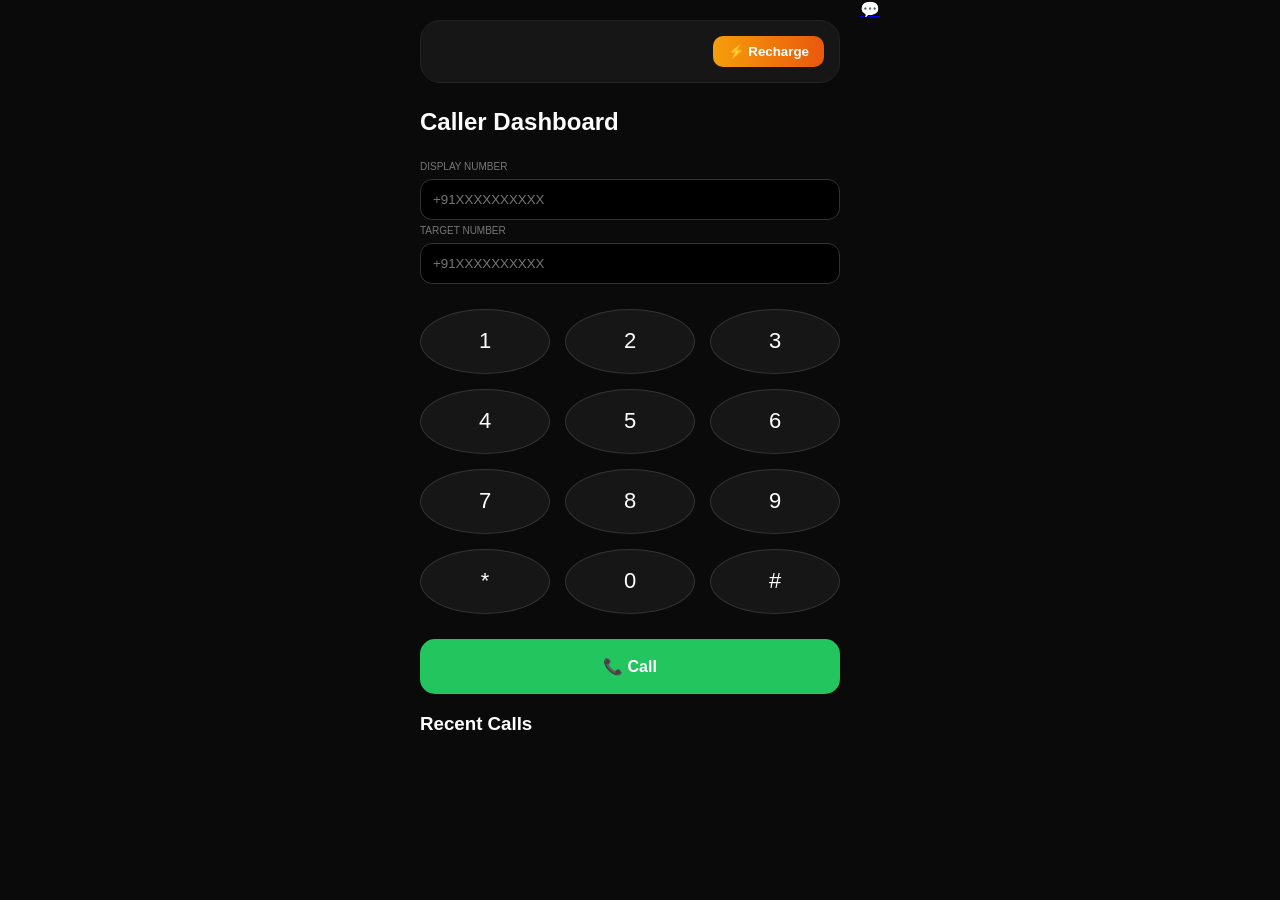
<file: index.html>
<!DOCTYPE html>
<html lang="en">
<head>
    <meta charset="UTF-8">
    <meta name="viewport" content="width=device-width, initial-scale=1.0">
    <title>Caller Dashboard</title>
    <link rel="stylesheet" href="style.css">
    <script src="https://accounts.google.com/gsi/client" async defer></script>
</head>
<body>

<div class="container">
    <div class="header-actions">
        <div id="loggedInHeader" style="display: none;">
            <div class="userBox">
                <span id="userNameDisplay">Hi, User</span>
                <button onclick="logout()" class="logout-btn">Logout</button>
            </div>
            <div class="balanceBox">Coins: <span id="coinBalance">0</span></div>
        </div>

        <div id="loggedOutHeader">
            <div id="g_id_onload"
                 data-client_id="736271030289-cju2otol90qc96h6cflik6timp1g87ui.apps.googleusercontent.com"
                 data-context="signin"
                 data-ux_mode="popup"
                 data-callback="handleCredentialResponse"
                 data-auto_prompt="false">
            </div>
            <div class="g_id_signin" data-type="standard"></div>
        </div>

        <a href="pages/shop.html">
            <button class="recharge-btn">⚡ Recharge</button>
        </a>
    </div> 

    <h2>Caller Dashboard</h2>

    <div class="input-group">
        <label>Display Number</label>
        <input type="text" id="displayNumber" placeholder="+91XXXXXXXXXX" onclick="checkLogin()">
    </div>

    <div class="input-group">
        <label>Target Number</label>
        <input type="text" id="targetNumber" placeholder="+91XXXXXXXXXX" onclick="checkLogin()">
    </div>

    <div class="dialer">
        <button onclick="addNumber('1')">1</button>
        <button onclick="addNumber('2')">2</button>
        <button onclick="addNumber('3')">3</button>
        <button onclick="addNumber('4')">4</button>
        <button onclick="addNumber('5')">5</button>
        <button onclick="addNumber('6')">6</button>
        <button onclick="addNumber('7')">7</button>
        <button onclick="addNumber('8')">8</button>
        <button onclick="addNumber('9')">9</button>
        <button onclick="addNumber('*')">*</button>
        <button onclick="addNumber('0')">0</button>
        <button onclick="addNumber('#')">#</button>
    </div>

    <button class="callBtn" onclick="makeCall()">📞 Call</button>

    <div class="history">
        <h3>Recent Calls</h3>
        <ul id="historyList"></ul>
    </div>
</div>

<div id="callOverlay" class="call-overlay" style="display: none;">
    <div class="call-info">
        <h2 id="callingStatus">Calling...</h2>
        <p id="callingNumber"></p>
        <div class="timer" id="callTimer">00:00</div>
    </div>
    <div class="call-actions">
        <button class="hangup-btn" onclick="endCall()">📞</button>
    </div>
</div>

<a href="https://wa.me/6283186907928" class="whatsapp" target="_blank">💬</a>

<script src="script.js"></script>
</body>
</html>
</file>
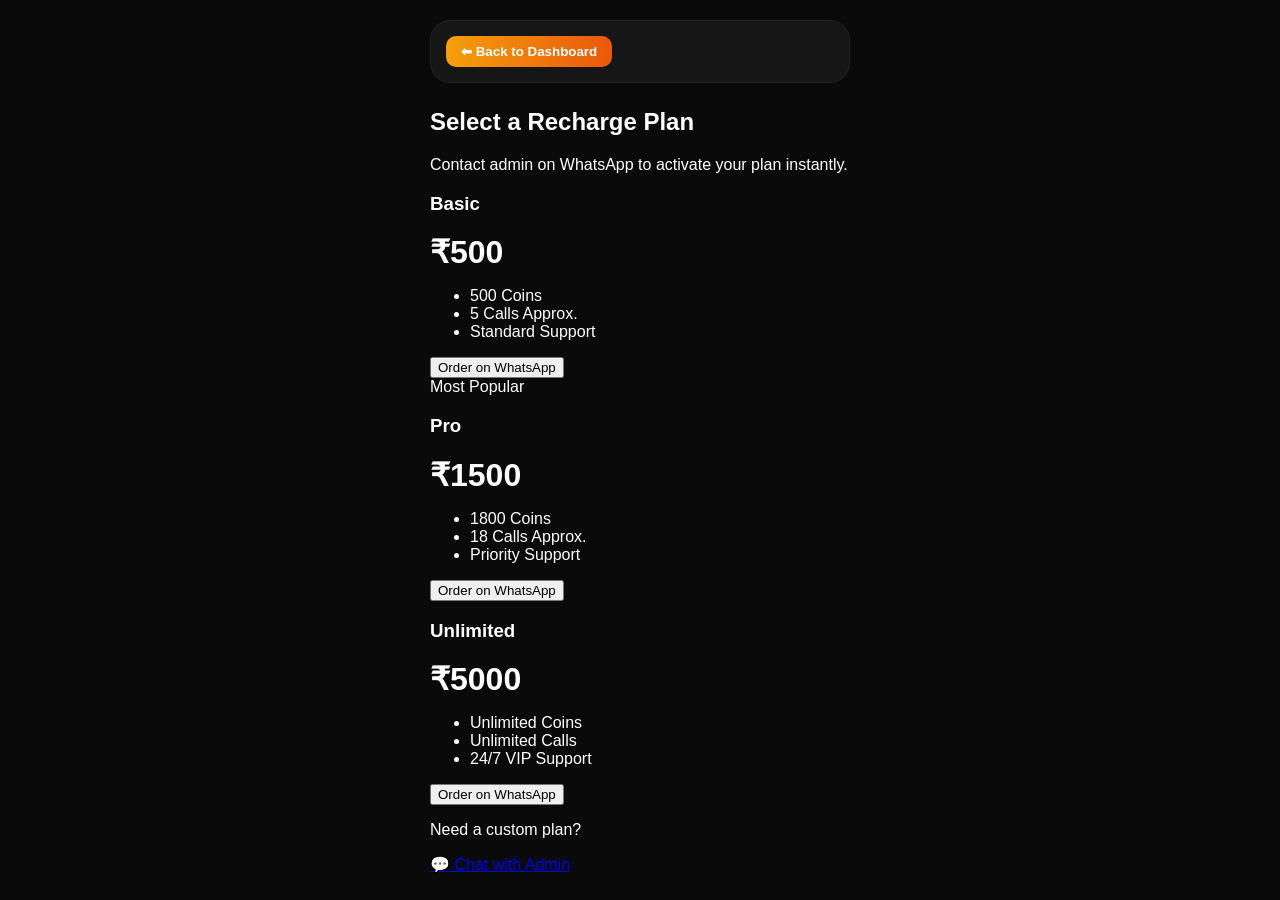
<file: pages/shop.html>
<!DOCTYPE html>
<html lang="en">
<head>
    <meta charset="UTF-8">
    <meta name="viewport" content="width=device-width, initial-scale=1.0">
    <title>Recharge Plans - Vikram Website</title>
    <link rel="stylesheet" href="../style.css">
</head>
<body>

<div class="container">
    <div class="header-actions">
        <a href="../index.html">
            <button class="recharge-btn">⬅ Back to Dashboard</button>
        </a>
    </div>

    <h2 class="shop-title">Select a Recharge Plan</h2>
    <p class="shop-subtitle">Contact admin on WhatsApp to activate your plan instantly.</p>

    <div class="plans-container">
        <div class="plan-card">
            <h3>Basic</h3>
            <div class="price">₹500</div>
            <ul class="features">
                <li>500 Coins</li>
                <li>5 Calls Approx.</li>
                <li>Standard Support</li>
            </ul>
            <button class="buy-btn" onclick="openPayment('Basic - ₹500')">Order on WhatsApp</button>
        </div>

        <div class="plan-card featured">
            <div class="badge">Most Popular</div>
            <h3>Pro</h3>
            <div class="price">₹1500</div>
            <ul class="features">
                <li>1800 Coins</li>
                <li>18 Calls Approx.</li>
                <li>Priority Support</li>
            </ul>
            <button class="buy-btn" onclick="openPayment('Pro - ₹1500')">Order on WhatsApp</button>
        </div>

        <div class="plan-card">
            <h3>Unlimited</h3>
            <div class="price">₹5000</div>
            <ul class="features">
                <li>Unlimited Coins</li>
                <li>Unlimited Calls</li>
                <li>24/7 VIP Support</li>
            </ul>
            <button class="buy-btn" onclick="openPayment('Unlimited - ₹5000')">Order on WhatsApp</button>
        </div>
    </div>

    <div class="support-section">
        <p>Need a custom plan?</p>
        <a href="https://wa.me/6283186907928" class="support-wa">💬 Chat with Admin</a>
    </div>
</div>

<script>
    function openPayment(planName) {
        const phone = "6283186907928";
        const message = encodeURIComponent("Hello! I want to purchase the " + planName + " plan for my Caller Dashboard. Please guide me with the payment steps.");
        window.open("https://wa.me/" + phone + "?text=" + message, "_blank");
    }
</script>

</body>
</html>
</file>
<file: style.css>
:root {
    --bg: #0a0a0a;
    --card: #161616;
    --primary: #ff9800;
    --success: #22c55e;
    --danger: #ef4444;
    --text: #ffffff;
}

body {
    background: var(--bg);
    color: var(--text);
    font-family: 'Segoe UI', sans-serif;
    margin: 0;
    display: flex;
    justify-content: center;
}

.container {
    width: 100%;
    max-width: 420px;
    padding: 20px;
}

/* Header UI */
.header-actions {
    background: var(--card);
    padding: 15px;
    border-radius: 20px;
    display: flex;
    justify-content: space-between;
    align-items: center;
    border: 1px solid #222;
    margin-bottom: 25px;
}

.user-name { font-weight: bold; font-size: 14px; color: var(--success); }

.logout-btn {
    background: rgba(239, 68, 68, 0.1);
    color: var(--danger);
    border: 1px solid var(--danger);
    padding: 3px 8px;
    border-radius: 6px;
    font-size: 10px;
    cursor: pointer;
}

.balance-tag { font-size: 12px; color: #ffd700; margin-top: 3px; }

.recharge-btn {
    background: linear-gradient(to right, #f59e0b, #ea580c);
    color: white; border: none; padding: 8px 15px;
    border-radius: 10px; font-weight: bold; cursor: pointer;
}

/* Dashboard Elements */
.card { background: var(--card); padding: 20px; border-radius: 20px; border: 1px solid #222; }

input {
    width: 100%; background: #000; border: 1px solid #333;
    padding: 12px; border-radius: 12px; color: white;
    margin-top: 5px; box-sizing: border-box;
}

label { font-size: 10px; color: #777; text-transform: uppercase; }

.dialer {
    display: grid; grid-template-columns: repeat(3, 1fr);
    gap: 15px; margin-top: 25px;
}

.dialer button {
    height: 65px; background: var(--card); color: white;
    border-radius: 50%; border: 1px solid #333; font-size: 22px;
}

.callBtn {
    width: 100%; padding: 18px; background: var(--success);
    color: white; border: none; border-radius: 15px;
    margin-top: 25px; font-weight: bold; font-size: 16px;
}

/* Shop Layout */
.shop-grid { display: flex; flex-direction: column; gap: 20px; margin-top: 20px; }

.shop-card {
    background: var(--card); padding: 25px; border-radius: 20px;
    border: 1px solid #333; position: relative;
}

.shop-card.featured { border-color: var(--primary); background: #1c1c1c; }

.price { font-size: 32px; font-weight: bold; margin: 10px 0; }

.shop-btn {
    width: 100%; padding: 12px; border-radius: 10px;
    background: #333; color: white; border: none; font-weight: bold;
}

.shop-btn.active { background: var(--primary); }

.wa-float {
    position: fixed; bottom: 25px; right: 25px;
    background: #25D366; width: 60px; height: 60px;
    border-radius: 50%; display: flex; justify-content: center;
    align-items: center; text-decoration: none; font-size: 25px;
}

.call-overlay {
    display: none; position: fixed; top: 0; left: 0;
    width: 100%; height: 100%; background: #000;
    flex-direction: column; justify-content: center; align-items: center;
}

.hangup-btn { background: var(--danger); width: 80px; height: 80px; border-radius: 50%; border: none; font-size: 30px; }
</file>
